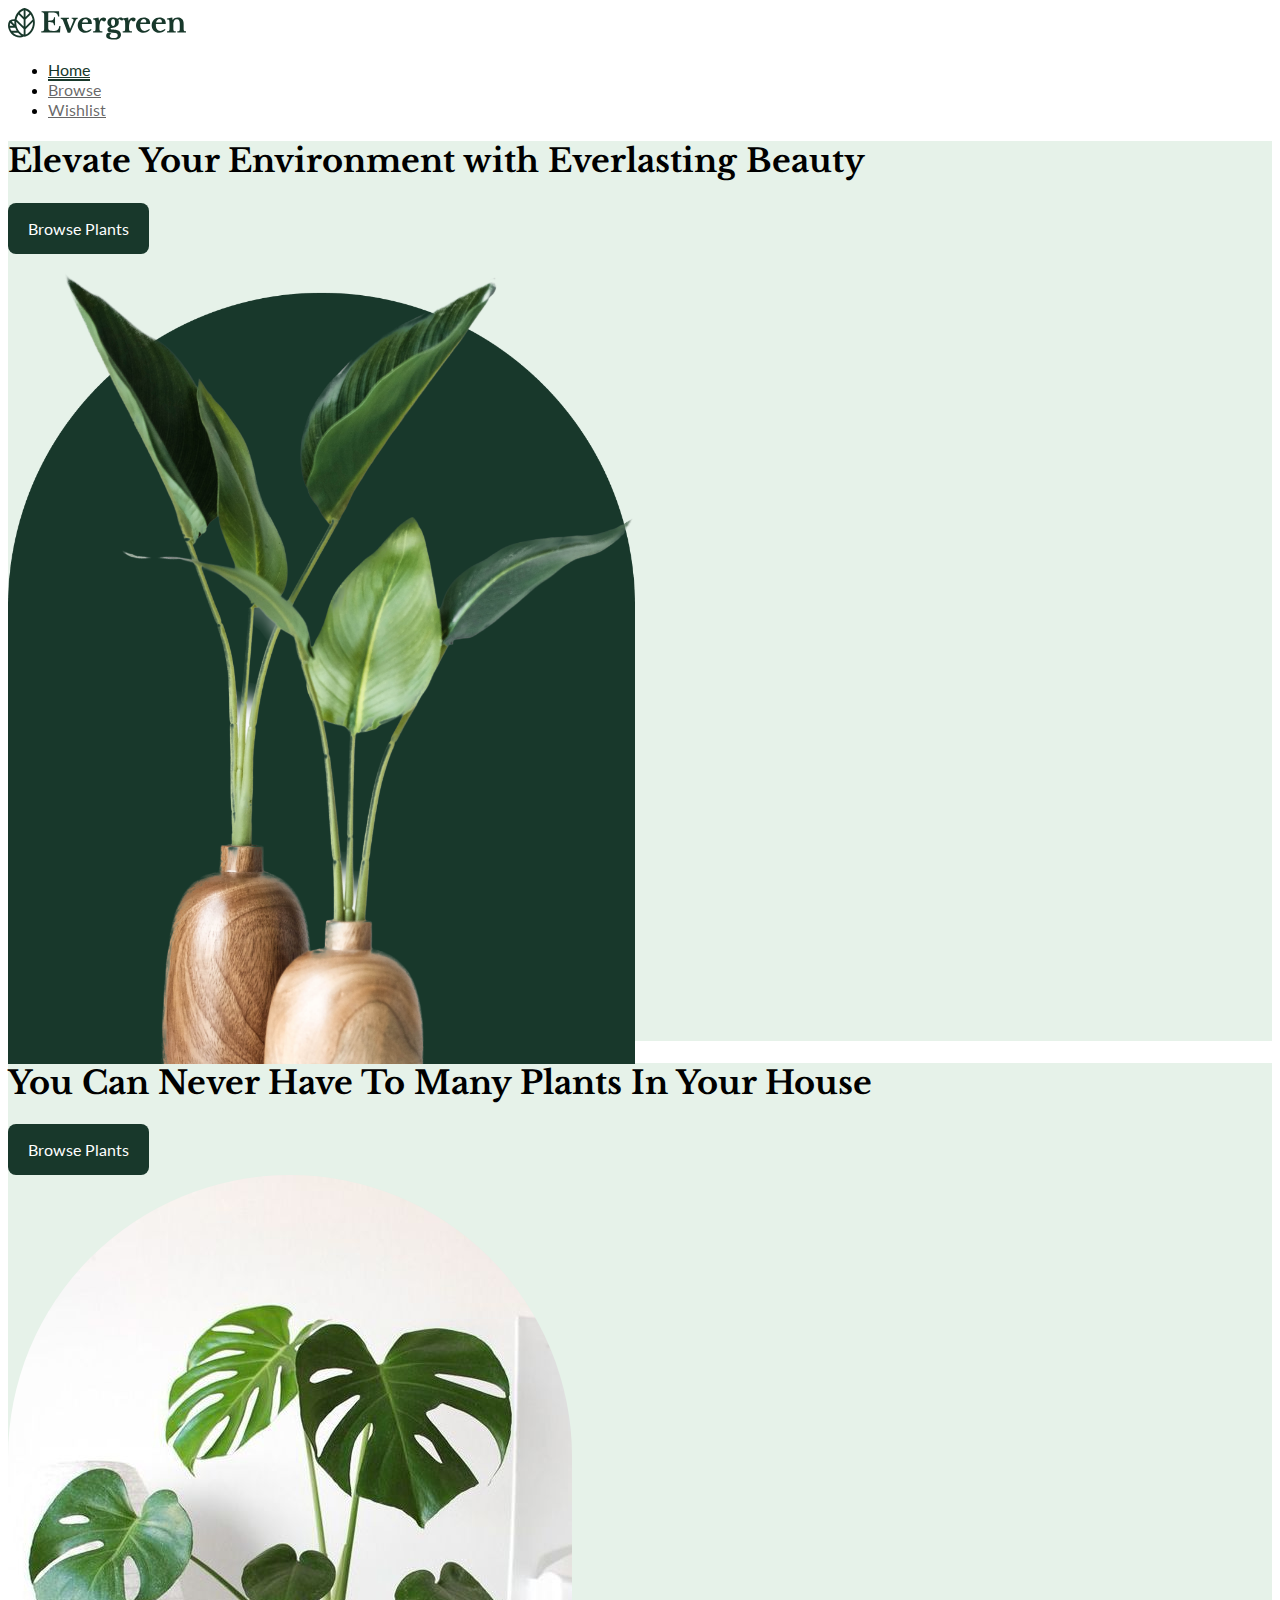
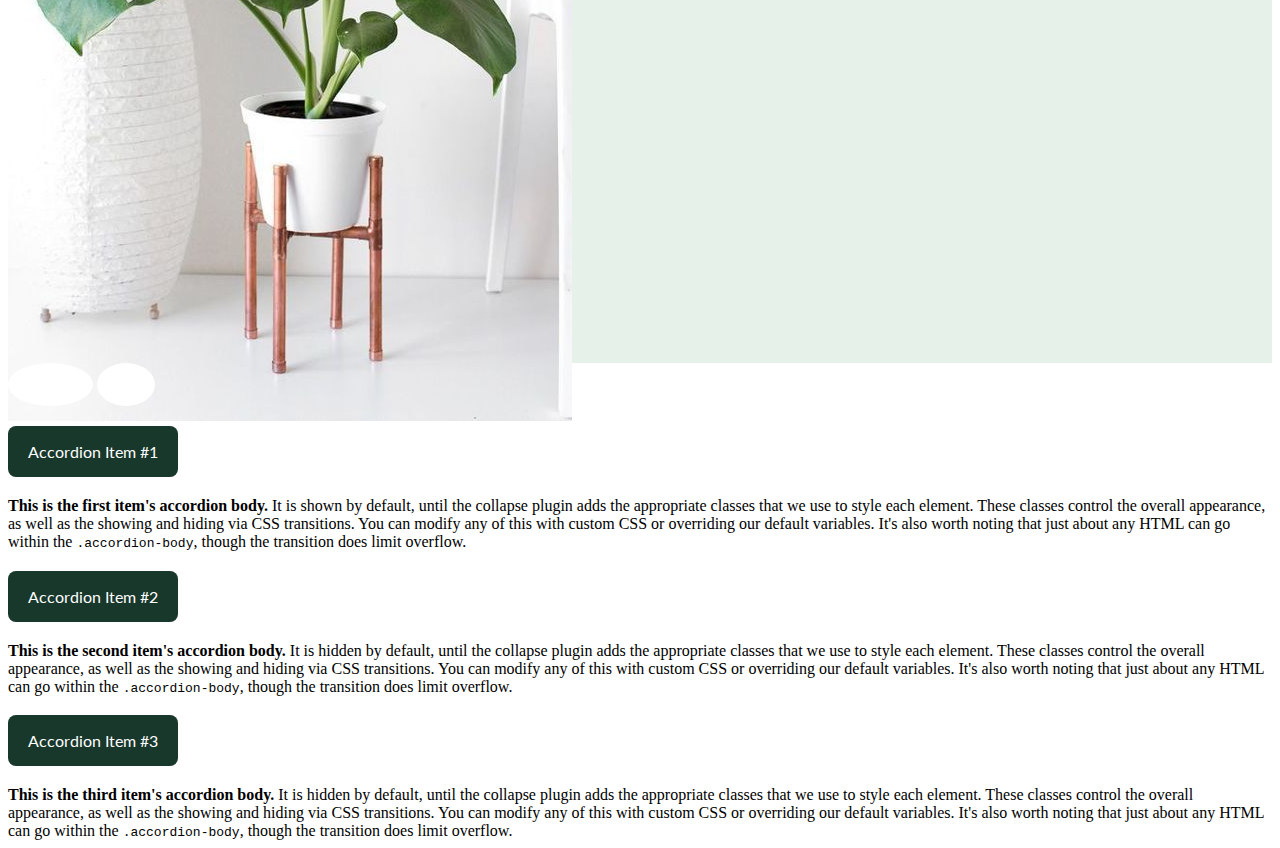
<file: index.html>
<!doctype html>
<html lang="en">
  <head>
    <meta charset="utf-8">
    <meta name="viewport" content="width=device-width, initial-scale=1">
    <title>Plant Shop</title>

    <!-- Style Sheets -->
    <link href="https://cdn.jsdelivr.net/npm/bootstrap@5.3.0/dist/css/bootstrap.min.css" rel="stylesheet" integrity="sha384-9ndCyUaIbzAi2FUVXJi0CjmCapSmO7SnpJef0486qhLnuZ2cdeRhO02iuK6FUUVM" crossorigin="anonymous">
    <link rel="stylesheet" href="styles/main.css">
  </head>
  <body>

    <!-- ------------------------------------------------------------------------------------------------ -->
    <!-- Nav Bar -->

    <nav class="navbar fixed-top">
      <div class="container">
        
        <!-- Logo -->
        <a class="navbar-brand" href="#">
          <img src="assets/Logo.svg" alt="Logo" height="32">
        </a>

        <!-- Nav Items -->
        <ul class="nav">
          <li class="nav-item">
            <a class="nav-link active" aria-current="page" href="index.html">Home</a>
          </li>
          <li class="nav-item">
            <a class="nav-link" href="browse.html">Browse</a>
          </li>
          <li class="nav-item">
            <a class="nav-link" href="wishlist.html">Wishlist</a>
          </li>
        </ul>

      </div>
    </nav>

    <!-- ------------------------------------------------------------------------------------------------ -->
    <!-- Carousel -->

    <div id="carouselExample" class="carousel carousel-dark slide">
      <div class="carousel-inner">
        <!-- Slide 1 -->
        <div class="carousel-item active">
          <div class="container">
            <div class="row full-height">
              <div class="col align-self-center">
                <h1>Elevate Your Environment with Everlasting Beauty</h1>
                <button class="mt-4">Browse Plants</button>
              </div>
              <div class="col align-self-end">
                <img src="assets/hero-image.png" class="hero-image" id="hero-image">
              </div>
            </div>
          </div>
        </div>

        <!-- Slide 2 -->
        <div class="carousel-item">
          <div class="container">
            <div class="row full-height">
              <div class="col align-self-center">
                <h1>You Can Never Have To Many Plants In Your House</h1>
                <button class="mt-4">Browse Plants</button>                
              </div>
              <div class="col align-self-end">
                <img src="assets/plant2.jpeg" class="hero-image2" id="hero-image2">
              </div>
            </div>
          </div>
        </div>
      </div>

      <!-- Carousel Controls -->
      <button class="carousel-control-prev" type="button" data-bs-target="#carouselExample" data-bs-slide="prev">
        <span class="carousel-control-prev-icon" aria-hidden="true"></span>
        <span class="visually-hidden">Previous</span>
      </button>
      <button class="carousel-control-next" type="button" data-bs-target="#carouselExample" data-bs-slide="next">
        <span class="carousel-control-next-icon" aria-hidden="true"></span>
        <span class="visually-hidden">Next</span>
      </button>
    </div>

    <div class="accordion" id="accordionExample">
      <div class="accordion-item">
        <h2 class="accordion-header">
          <button class="accordion-button" type="button" data-bs-toggle="collapse" data-bs-target="#collapseOne" aria-expanded="true" aria-controls="collapseOne">
            Accordion Item #1
          </button>
        </h2>
        <div id="collapseOne" class="accordion-collapse collapse show" data-bs-parent="#accordionExample">
          <div class="accordion-body">
            <strong>This is the first item's accordion body.</strong> It is shown by default, until the collapse plugin adds the appropriate classes that we use to style each element. These classes control the overall appearance, as well as the showing and hiding via CSS transitions. You can modify any of this with custom CSS or overriding our default variables. It's also worth noting that just about any HTML can go within the <code>.accordion-body</code>, though the transition does limit overflow.
          </div>
        </div>
      </div>
      <div class="accordion-item">
        <h2 class="accordion-header">
          <button class="accordion-button collapsed" type="button" data-bs-toggle="collapse" data-bs-target="#collapseTwo" aria-expanded="false" aria-controls="collapseTwo">
            Accordion Item #2
          </button>
        </h2>
        <div id="collapseTwo" class="accordion-collapse collapse" data-bs-parent="#accordionExample">
          <div class="accordion-body">
            <strong>This is the second item's accordion body.</strong> It is hidden by default, until the collapse plugin adds the appropriate classes that we use to style each element. These classes control the overall appearance, as well as the showing and hiding via CSS transitions. You can modify any of this with custom CSS or overriding our default variables. It's also worth noting that just about any HTML can go within the <code>.accordion-body</code>, though the transition does limit overflow.
          </div>
        </div>
      </div>
      <div class="accordion-item">
        <h2 class="accordion-header">
          <button class="accordion-button collapsed" type="button" data-bs-toggle="collapse" data-bs-target="#collapseThree" aria-expanded="false" aria-controls="collapseThree">
            Accordion Item #3
          </button>
        </h2>
        <div id="collapseThree" class="accordion-collapse collapse" data-bs-parent="#accordionExample">
          <div class="accordion-body">
            <strong>This is the third item's accordion body.</strong> It is hidden by default, until the collapse plugin adds the appropriate classes that we use to style each element. These classes control the overall appearance, as well as the showing and hiding via CSS transitions. You can modify any of this with custom CSS or overriding our default variables. It's also worth noting that just about any HTML can go within the <code>.accordion-body</code>, though the transition does limit overflow.
          </div>
        </div>
      </div>
    </div>

    

    <!-- Javascript -->
    <script src="https://cdn.jsdelivr.net/npm/@popperjs/core@2.11.8/dist/umd/popper.min.js" integrity="sha384-I7E8VVD/ismYTF4hNIPjVp/Zjvgyol6VFvRkX/vR+Vc4jQkC+hVqc2pM8ODewa9r" crossorigin="anonymous"></script>
    <script src="https://cdn.jsdelivr.net/npm/bootstrap@5.3.0/dist/js/bootstrap.min.js" integrity="sha384-fbbOQedDUMZZ5KreZpsbe1LCZPVmfTnH7ois6mU1QK+m14rQ1l2bGBq41eYeM/fS" crossorigin="anonymous"></script>
    <script src="https://ajax.googleapis.com/ajax/libs/jquery/3.7.0/jquery.min.js"></script>
    <script src="scripts/main.js"></script>

  </body>
</html>
</file>
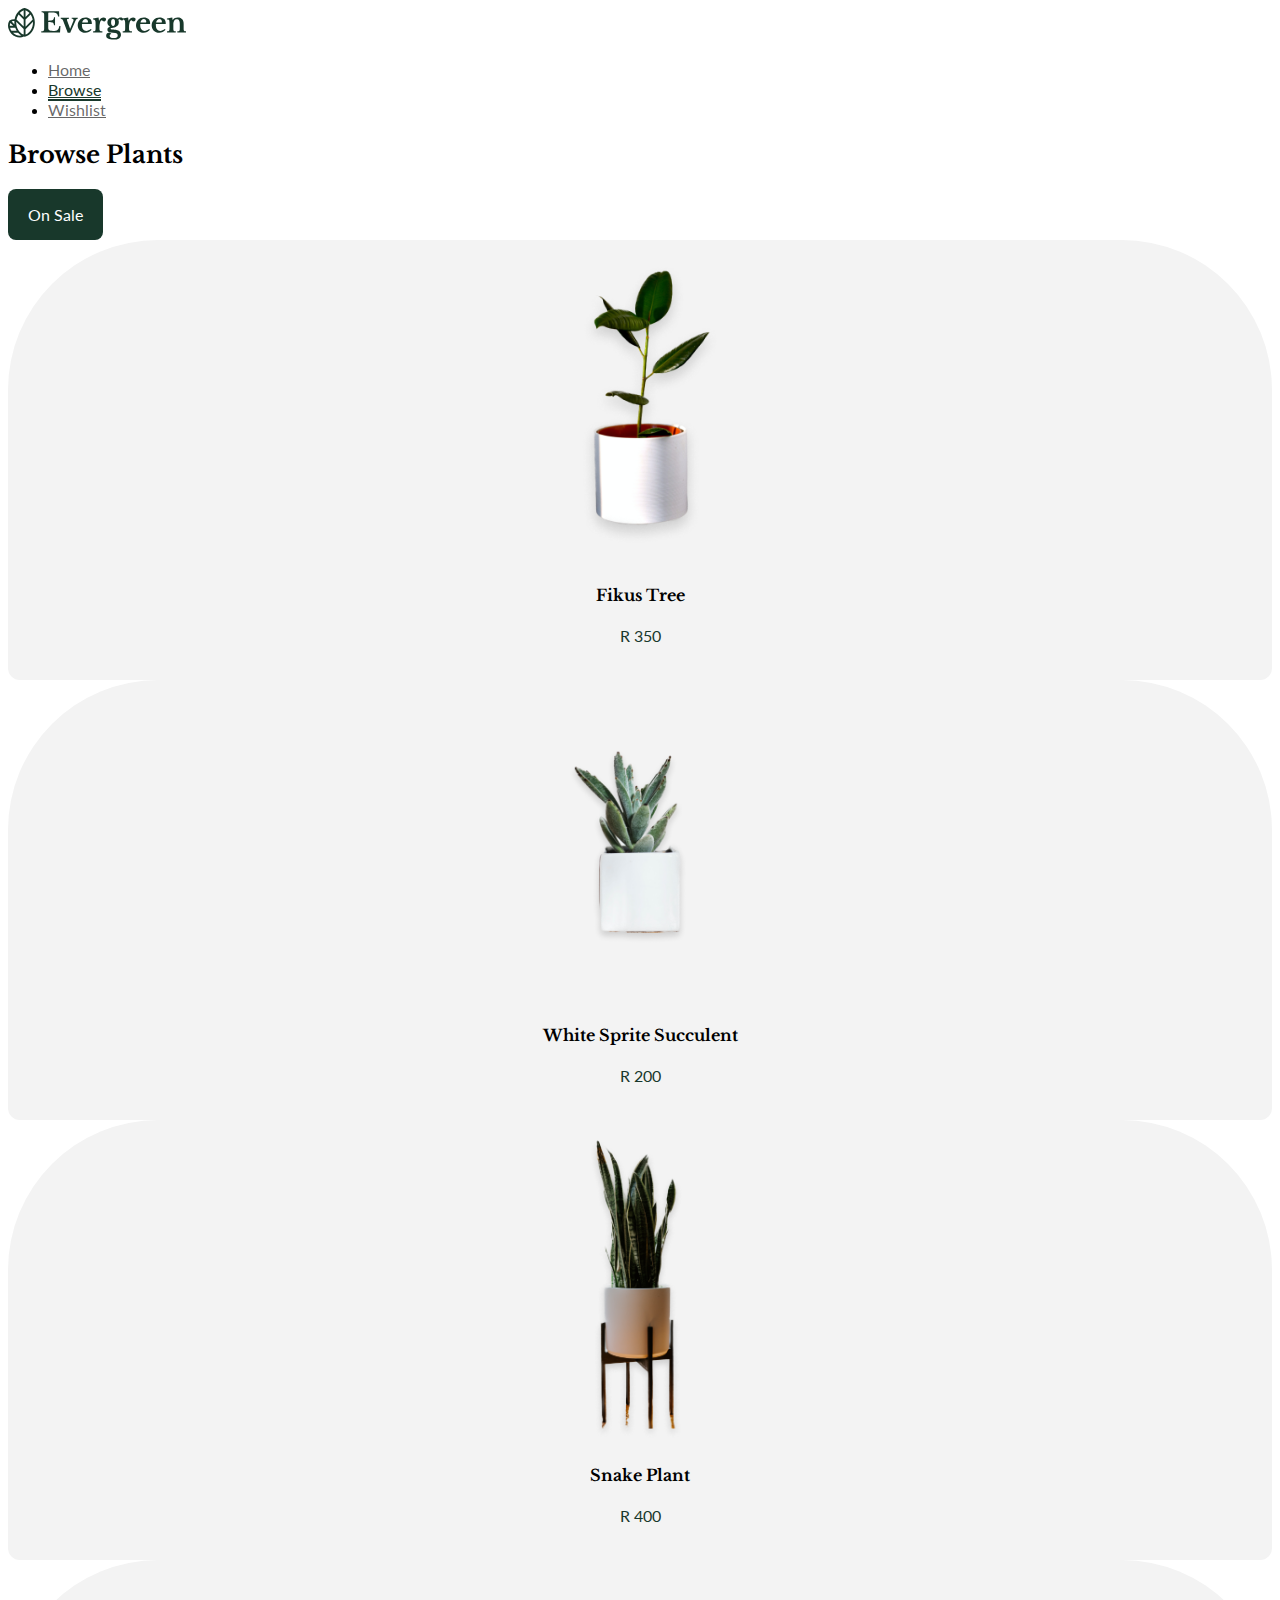
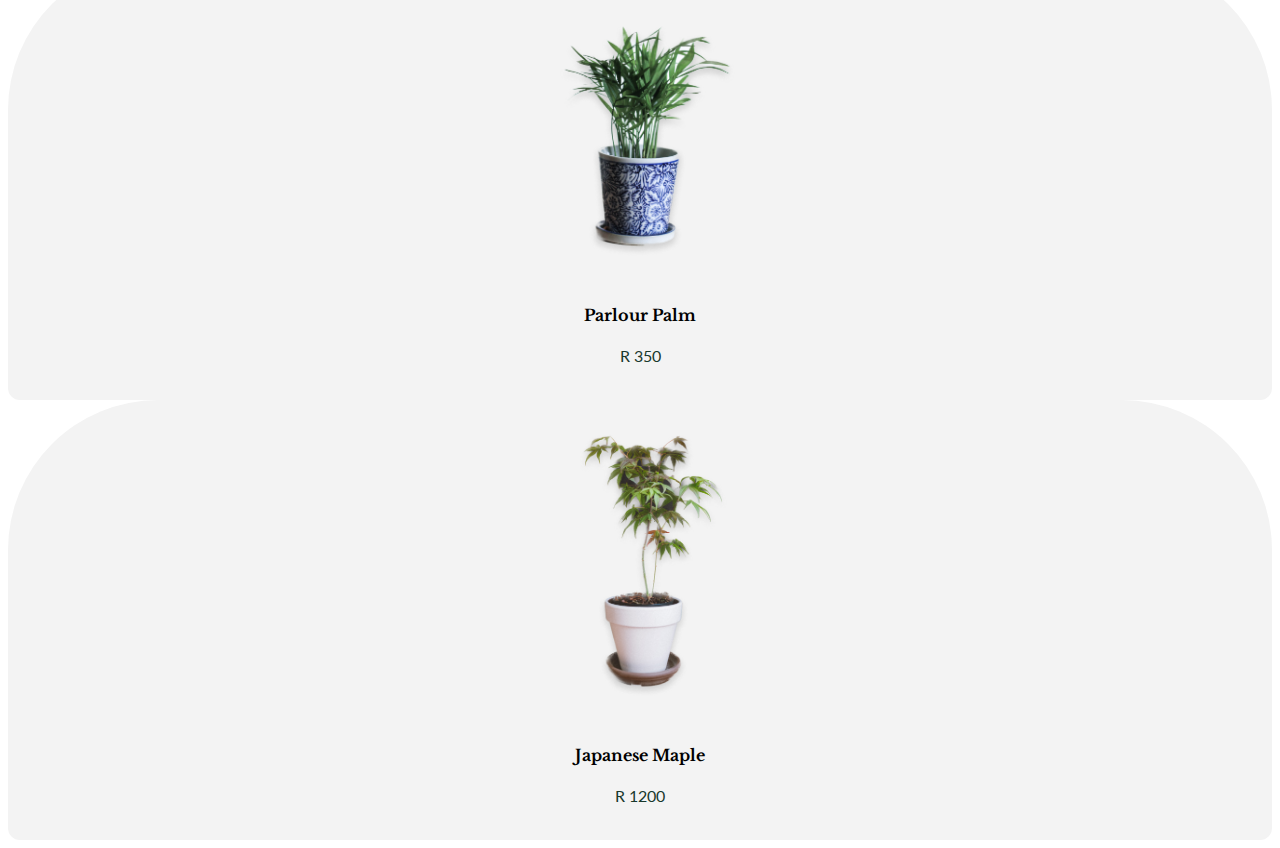
<file: browse.html>
<!doctype html>
<html lang="en">
  <head>
    <meta charset="utf-8">
    <meta name="viewport" content="width=device-width, initial-scale=1">
    <title>Plant Shop - Browse</title>

    <!-- Style Sheets -->
    <link href="https://cdn.jsdelivr.net/npm/bootstrap@5.3.0/dist/css/bootstrap.min.css" rel="stylesheet" integrity="sha384-9ndCyUaIbzAi2FUVXJi0CjmCapSmO7SnpJef0486qhLnuZ2cdeRhO02iuK6FUUVM" crossorigin="anonymous">
    <link rel="stylesheet" href="styles/main.css">
  </head>
  <body>

    <!-- ------------------------------------------------------------------------------------------------ -->
    <!-- Nav Bar -->

    <nav class="navbar fixed-top">
      <div class="container">
        
        <!-- Logo -->
        <a class="navbar-brand" href="#">
          <img src="assets/Logo.svg" alt="Logo" height="32">
        </a>

        <!-- Nav Items -->
        <ul class="nav">
            <li class="nav-item">
              <a class="nav-link" href="index.html">Home</a>
            </li>
            <li class="nav-item">
              <a class="nav-link active" aria-current="page" href="browse.html">Browse</a>
            </li>
            <li class="nav-item">
              <a class="nav-link" href="wishlist.html">Wishlist</a>
            </li>
          </ul>

      </div>
    </nav>

    <div class="container mt-5 pt-5">

        <!-- Header -->
        <h2>Browse Plants</h2>
        <button type="button" class="btn btn-success">On Sale</button>

        <!-- Plants List Cards -->
        <div class="row pt-5" id="plantsContainer">
          <template id="plantCardTemplate">
            <div class="col-4">

                <!-- Card -->
                <div class="card">
                    <img src="assets/plant1.png" class="card-img-top" alt="...">
                    <div class="card-body">
                      <h4 class="card-title" id="nameText">Ficus Tree</h4>
                      <p class="card-text" id="priceText">R320</p>
                      <p class="card-text mt-4" id="descriptionText">Graceful and lush, this charming indoor plant boasts glossy, emerald-green leaves that effortlessly brighten any space. Easy to care for and standing at an ideal height, our Ficus Tree is the perfect addition to elevate your interior décor.</p>
                    </div>
                  </div>
            </div>
          </template>
            
        </div>

    </div>
    

    <!-- Javascript -->
    <script src="https://cdn.jsdelivr.net/npm/@popperjs/core@2.11.8/dist/umd/popper.min.js" integrity="sha384-I7E8VVD/ismYTF4hNIPjVp/Zjvgyol6VFvRkX/vR+Vc4jQkC+hVqc2pM8ODewa9r" crossorigin="anonymous"></script>
    <script src="https://cdn.jsdelivr.net/npm/bootstrap@5.3.0/dist/js/bootstrap.min.js" integrity="sha384-fbbOQedDUMZZ5KreZpsbe1LCZPVmfTnH7ois6mU1QK+m14rQ1l2bGBq41eYeM/fS" crossorigin="anonymous"></script>
    <script src="https://ajax.googleapis.com/ajax/libs/jquery/3.7.0/jquery.min.js"></script>
    <script src="scripts/main.js"></script>

  </body>
</html>
</file>
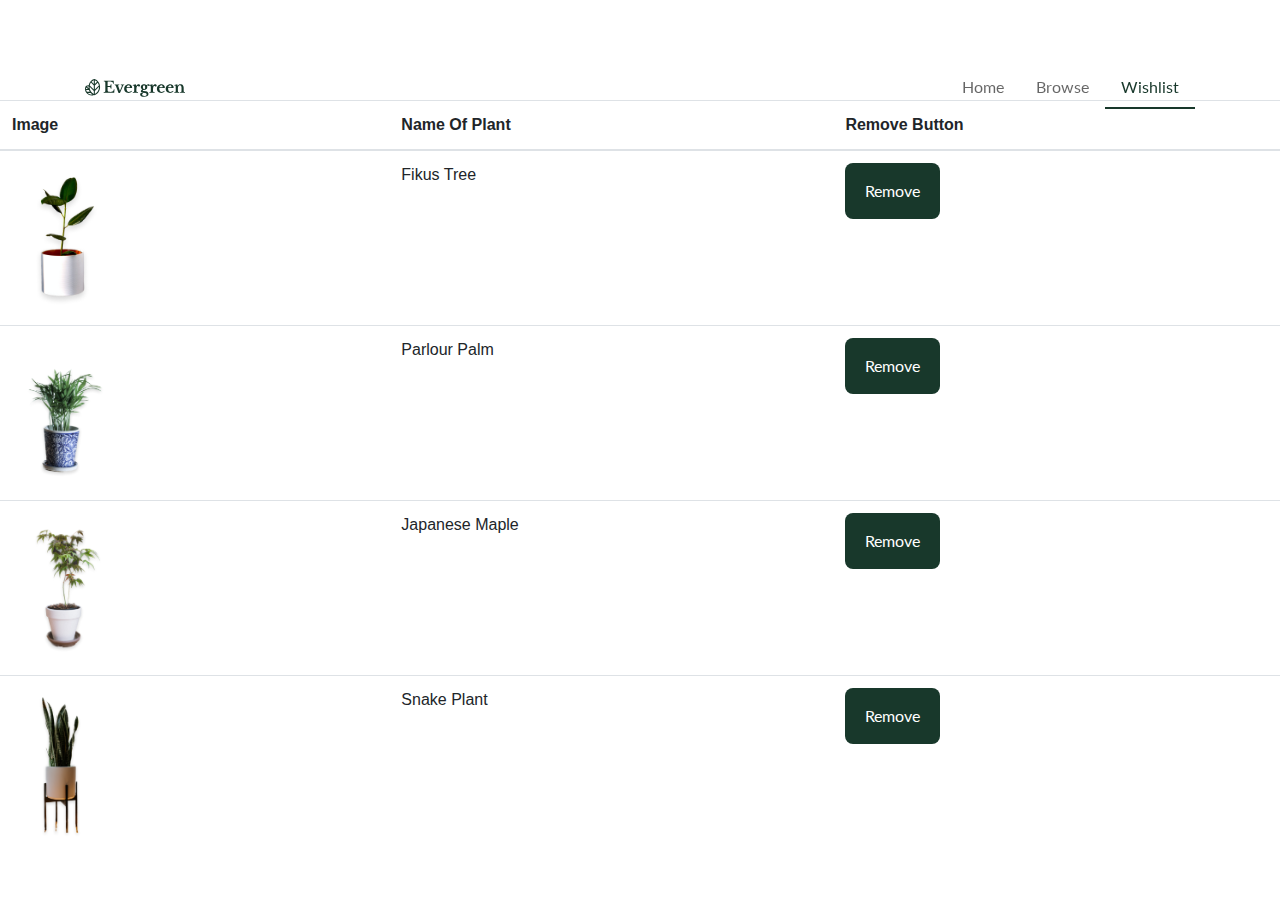
<file: wishlist.html>
<!doctype html>
<html lang="en">
  <head>
    <meta charset="utf-8">
    <meta name="viewport" content="width=device-width, initial-scale=1">
    <title>Plant Shop - Wishlist</title>

    <!-- Style Sheets -->
    <link rel="stylesheet" href="https://cdn.jsdelivr.net/npm/bootstrap@4.0.0/dist/css/bootstrap.min.css" integrity="sha384-Gn5384xqQ1aoWXA+058RXPxPg6fy4IWvTNh0E263XmFcJlSAwiGgFAW/dAiS6JXm" crossorigin="anonymous">
    <link rel="stylesheet" href="styles/wishlist.css">
  </head>
  <body>

    <!-- Nav Bar -->

    <nav class="navbar fixed-top">
      <div class="container">
        
        <!-- Logo -->
        <a class="navbar-brand" href="#">
            <img src="assets/Logo.svg" alt="Logo" height="32">
        </a>

        <!-- Nav Items -->
        <ul class="nav">
            <li class="nav-item">
              <a class="nav-link" href="index.html">Home</a>
            </li>
            <li class="nav-item">
              <a class="nav-link" href="browse.html">Browse</a>
            </li>
            <li class="nav-item">
              <a class="nav-link active" aria-current="page" href="wishlist.html">Wishlist</a>
            </li>
        </ul>

      </div>
    </nav>

    <table class="table">
      <thead>
        <tr>
          <th scope="col">Image</th>
          <th scope="col">Name Of Plant</th>
          <th scope="col">Remove Button</th>
        </tr>
      </thead>
      <tbody>
        <tr id="tableRow1">
          <th scope="row"><img src="assets/plant1.png"></th>
          <td>Fikus Tree</td>
          <td><button id="removeBtn1">Remove</button></td>
        </tr>
        <tr id="tableRow2">
          <th scope="row"><img src="assets/plant4.png"></th>
          <td>Parlour Palm</td>
          <td><button id="removeBtn2">Remove</button></td>
        </tr>
        <tr id="tableRow3">
          <th scope="row"><img src="assets/plant5.png"></th>
          <td>Japanese Maple</td>
          <td><button id="removeBtn3">Remove</button></td>
        </tr>
        <tr id="tableRow4">
          <th scope="row"><img src="assets/plant3.png"></th>
          <td>Snake Plant</td>
          <td><button id="removeBtn4">Remove</button></td>
        </tr>
      </tbody>
    </table>

    <!-- Javascript -->
    <script src="https://cdn.jsdelivr.net/npm/@popperjs/core@2.11.8/dist/umd/popper.min.js" integrity="sha384-I7E8VVD/ismYTF4hNIPjVp/Zjvgyol6VFvRkX/vR+Vc4jQkC+hVqc2pM8ODewa9r" crossorigin="anonymous"></script>
    <script src="https://cdn.jsdelivr.net/npm/bootstrap@5.3.0/dist/js/bootstrap.min.js" integrity="sha384-fbbOQedDUMZZ5KreZpsbe1LCZPVmfTnH7ois6mU1QK+m14rQ1l2bGBq41eYeM/fS" crossorigin="anonymous"></script>
    <script src="https://ajax.googleapis.com/ajax/libs/jquery/3.7.0/jquery.min.js"></script>
    <script src="scripts/main.js"></script>
    

  </body>
</html>
</file>
<file: styles/main.css>
@import url('https://fonts.googleapis.com/css2?family=Lato&family=Libre+Baskerville:wght@700&display=swap');

/* ---------------------------------------- */
/* Global Styles */

/* Fonts */
h1,h2,h3,h4,h5,h6 {
    font-family: 'Libre Baskerville', serif;
}

p {
    font-family: 'Lato', sans-serif;
    font-size: 16px;
}

/* Spacing */
.full-height {
    height: 100vh;
}

/* ---------------------------------------- */
/* Components */

button {
    border: none;
    padding: 16px 20px;
    border-radius: 8px;
    background: #18382B;
    font-family: 'Lato', sans-serif;
    font-size: 16px;
    color: white;
}

/* ---------------------------------------- */
/* Bootstrap Component Overrides */

/* Navigation */

.nav-link {
    font-family: 'Lato', sans-serif;
    color: rgba(0, 0, 0, 0.60);
}

.nav-link:hover {
    color: #18382B;
}

.nav-link.active {
    border-bottom: 2px solid #18382B;
    color: #18382B;
}


/* Carousel */

.carousel-item {
    background-color: #E6F2E9;
}

.carousel-control-next, .carousel-control-prev {
    top: auto;
    right: auto;
    left: 24px;
    bottom: 24px;
    width: auto;
    background-color: white;
    padding: 12px;
    border-radius: 50%;
}

.carousel-control-next {
    left: 84px;
}

/* Card */

.card {
    border-radius: 150px 150px 12px 12px;
    background: #F3F3F3;
    text-align: center;
    height: 440px;
    border: none;
}

.card-img-top {
    width:auto;
    height:320px;
    margin: auto;
    transition: all .3s cubic-bezier(0.075, 0.82, 0.165, 1); 
}

.card-img-top.small {
    height:200px;
}

.card-text {
    color: #18382B;
}

/* ---------------------------------------------------------------- */
/* Home Page */

.hero-image {
    height: 90vh; 
    position: relative;
    bottom: -100px;
}

.hero-image2{
    border-top-left-radius: 300px;
    border-top-right-radius: 300px;
}

#accordion{
    width: 500px;
    height: auto;
}
</file>
<file: styles/wishlist.css>
@import url('https://fonts.googleapis.com/css2?family=Lato&family=Libre+Baskerville:wght@700&display=swap');

/* ---------------------------------------- */
/* Global Styles */

/* Fonts */
h1,h2,h3,h4,h5,h6 {
    font-family: 'Libre Baskerville', serif;
}

p {
    font-family: 'Lato', sans-serif;
    font-size: 16px;
}

/* Spacing */
.full-height {
    height: 100vh;
}

/* ---------------------------------------- */
/* Components */

button {
    border: none;
    padding: 16px 20px;
    border-radius: 8px;
    background: #18382B;
    font-family: 'Lato', sans-serif;
    font-size: 16px;
    color: white;
}

/* ---------------------------------------- */
/* Bootstrap Component Overrides */

/* Navigation */

.nav-link {
    font-family: 'Lato', sans-serif;
    color: rgba(0, 0, 0, 0.60);
}

.nav-link:hover {
    color: #18382B;
}

.nav-link.active {
    border-bottom: 2px solid #18382B;
    color: #18382B;
}

.table{
    margin-top: 100px;
}

img{
    width: 100px;
    height: 150px;
}
</file>
